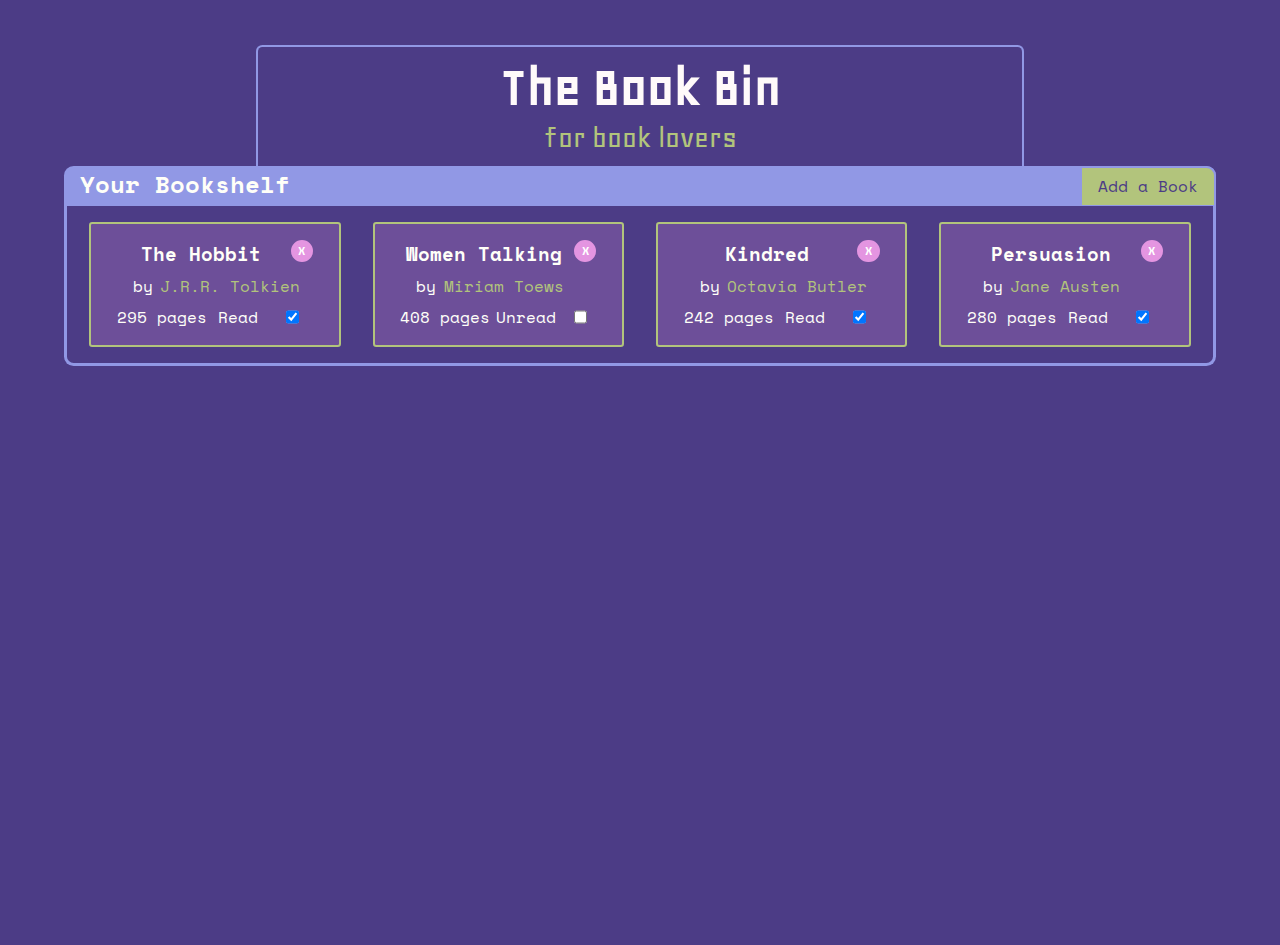
<file: index.html>
<!DOCTYPE html>
<html lang="en">

  <head>
    <meta charset="UTF-8">
    <meta name="viewport" content="width=device-width, initial-scale=1.0">
    <link rel="stylesheet" href="styles.css">
    <script type="module" src="books.js"></script>
    <link rel="icon" href="local_library_material_icon.svg" />
    <title>Book Library</title>
  </head>

  <body>
    <header>
      <a href="index.html">
        <h1>The Book Bin</h1>
      </a>
      <p>for book lovers</p>
    </header>
    <main>
      <div class="shelf-heading">
        <h2>Your Bookshelf</h2>
        <button class="add">Add a Book</button>
      </div>
      <dialog class="modal">
        <div class="form-heading">
          <h2>Add Book to Bin</h2>
          <button class="cancel" value="cancel" formmethod="dialog">X</button>
        </div>
        <form>
          <label for="title">Title
          </label>
          <input id="title" class="input" name="title" type="text" required minlength="2" maxlength="40">
          <span class="error" id="title-error" aria-live="polite"></span>
          <label for="author">Author
          </label>
          <input id="author" class="input" name="author" type="text" required minlength="2" maxlength="40">
          <span class="error" id="author-error" aria-live="polite"></span>

          <label for="pages">Number of Pages
          </label>
          <input id="pages" class="input page-numb" name="pages" type="number" required min="1" max="10000">
          <span class="error" id="pages-error" aria-live="polite"></span>

          <label for="read">Read
          </label>
          <input class="input read" name="read" type="checkbox" required>
          <button type="submit" value="default" class="submit">Add</button>
          <p class="invalid-input"></p>

        </form>
      </dialog>
      <div class="shelf">
      </div>
    </main>
  </body>

</html>
</file>
<file: styles.css>
@import url('https://fonts.googleapis.com/css2?family=Geo&family=Space+Mono:wght@400;700&display=swap');
:root {
	--perrywinkle: #9198e5;
	--perrywinkle-trans: #9198e5f1;
	--majestic-eggplant: #4c3c86;
	--love-dust: #e495e1;
	--love-dust-trans: #e495e138;
	--nile: #b2c47c;
}

html,
body {
	min-height: 100vh;
	margin: 0 auto;

	font-size: 16px;
	box-sizing: border-box;
	font-family: 'Space Mono', monospace, sans-serif, -apple-system,
		BlinkMacSystemFont, 'Segoe UI', Roboto, Oxygen, Ubuntu, Cantarell,
		'Open Sans', 'Helvetica Neue', sans-serif;
}

body {
	background-color: var(--majestic-eggplant);

	color: rgb(255, 255, 248);
}

button,
input {
	margin: 0;
	padding: 0;
	box-sizing: border-box;

	font-family: inherit;
	font-size: 100%;
}
button {
	box-shadow: none;
	border: none;
}
button:hover {
	cursor: pointer;
}
h1 {
	font-family: 'Geo', sans-serif;
	font-size: 3.6rem;
}
h1,
h2,
h3,
h4,
p {
	margin-top: 0rem;
	margin-bottom: 0rem;
}

a {
	text-decoration: none;
}
a:any-link {
	color: snow;
}
a:hover {
	color: var(--nile);
}

ul {
	margin: 0;
	padding: 0;
	list-style-type: none;
}

header {
	margin: 2.8rem 20% 0rem 20%;
	padding: 0.6rem;
	text-align: center;

	border: 2px solid var(--perrywinkle);
	border-bottom: none;
	border-top-left-radius: 0.4rem;
	border-top-right-radius: 0.4rem;
}
header p {
	font-family: 'Geo', sans-serif;
	font-size: 2rem;
	color: var(--nile);
}

dialog {
	padding: 2rem 4rem;

	border: 3px solid white;
	border-radius: 2rem;
	background: radial-gradient(white, var(--perrywinkle-trans));
}
form {
	display: grid;
	align-items: center;
	grid-template-columns: 1fr 1fr;
	gap: 1rem;
	padding: 2rem 2.4rem;

	border-radius: 1.4rem;
	background: white;
}
.form-heading {
	display: flex;
	justify-content: space-between;
	margin-bottom: 1rem;
	color: var(--majestic-eggplant);
}
form input {
	grid-column: 2 / 3;
	padding: 0.6rem 0.8rem;
}
form label {
	grid-column: 1 / 2;
}
.page-numb {
	max-width: 8ch;
}
.page-numb,
.read {
	margin-left: auto;
}
.submit {
	grid-column: 2 / 3;
	background: var(--perrywinkle);
	color: white;
}
.cancel,
.card button {
	width: 2rem;
	height: 2rem;
	border: 2px solid var(--love-dust);
	background: var(--love-dust);
	border-radius: 100%;
	font-size: 12px;
	font-weight: 700;
	color: white;
}
.cancel:hover,
.card button:hover,
.submit:hover {
	border-color: var(--majestic-eggplant);
	background-color: var(--majestic-eggplant);
}
.add,
.submit {
	padding: 0.4rem 1rem;
}
.add {
	border-top-right-radius: 0.6rem;
	background: var(--nile);
	color: var(--majestic-eggplant);
	border: 2px solid var(--perrywinkle);
	border-bottom: 1px solid var(--perrywinkle);
}
.add:hover {
	background: var(--majestic-eggplant);
	color: white;
}
.shelf-heading {
	display: flex;
	justify-content: space-between;
	margin-left: 4rem;
	margin-right: 4rem;
	padding-left: 1rem;

	background: var(--perrywinkle);
	border-top-left-radius: 0.6rem;
	border-top-right-radius: 0.6rem;
}

.shelf {
	display: grid;
	grid-template-columns: repeat(auto-fit, minmax(250px, 1fr));
	gap: 2rem;

	margin: 0rem 4rem 1rem 4rem;
	padding: 1rem 1.4rem;
	justify-content: center;

	border: 3px solid var(--perrywinkle);
	border-top: none;
	border-bottom-left-radius: 0.6rem;
	border-bottom-right-radius: 0.6rem;
}
.card {
	display: grid;
	grid-template-columns: 1fr 1fr 1fr 1fr auto;
	grid-template-rows: 1fr auto auto;
	padding: 1rem 1.6rem;
	max-width: 300px;
	gap: 0.4rem;

	border: 2px solid var(--nile);
	border-radius: 0.2rem;
	background: var(--love-dust-trans);
}
.title-div {
	grid-column: 1 / 5;
	align-self: center;
}
.card button {
	grid-column: 5 / 6;
	width: 1.4rem;
	height: 1.4rem;
	justify-self: end;

	border: 2px solid var(--love-dust);
	border-radius: 100%;
	font-size: 12px;
	font-weight: 700;
	color: white;
}
.card h3 {
	text-align: center;
}
.by {
	grid-column: 1 / 2;
	grid-row: 2 / 3;
	padding-left: 1rem;
}
.author-name {
	grid-column: 2 / 6;
	grid-row: 2 / 3;
	color: var(--nile);
}
.pages {
	grid-column: 1 / 4;
	grid-row: 3 / 4;
}

.read-div {
	display: flex;
	justify-content: space-around;

	grid-column: 3 / 6;
	grid-row: 3 / 4;
}
.read-div input {
	justify-self: end;
}
.invalid-input {
	color: var(--love-dust);
}

/* form validation: */

/* This is our style for the invalid fields */
input:invalid {
	border-color: #900;
	background-color: #fdd;
}

input:focus:invalid {
	outline: none;
}

/* This is the style of our error messages */
.error {
	width: 100%;
	padding: 0;

	font-size: 80%;
	color: white;
	background-color: #900;
	border-radius: 0 0 5px 5px;

	box-sizing: border-box;
}

.error.active {
	padding: 0.3em;
}
</file>
